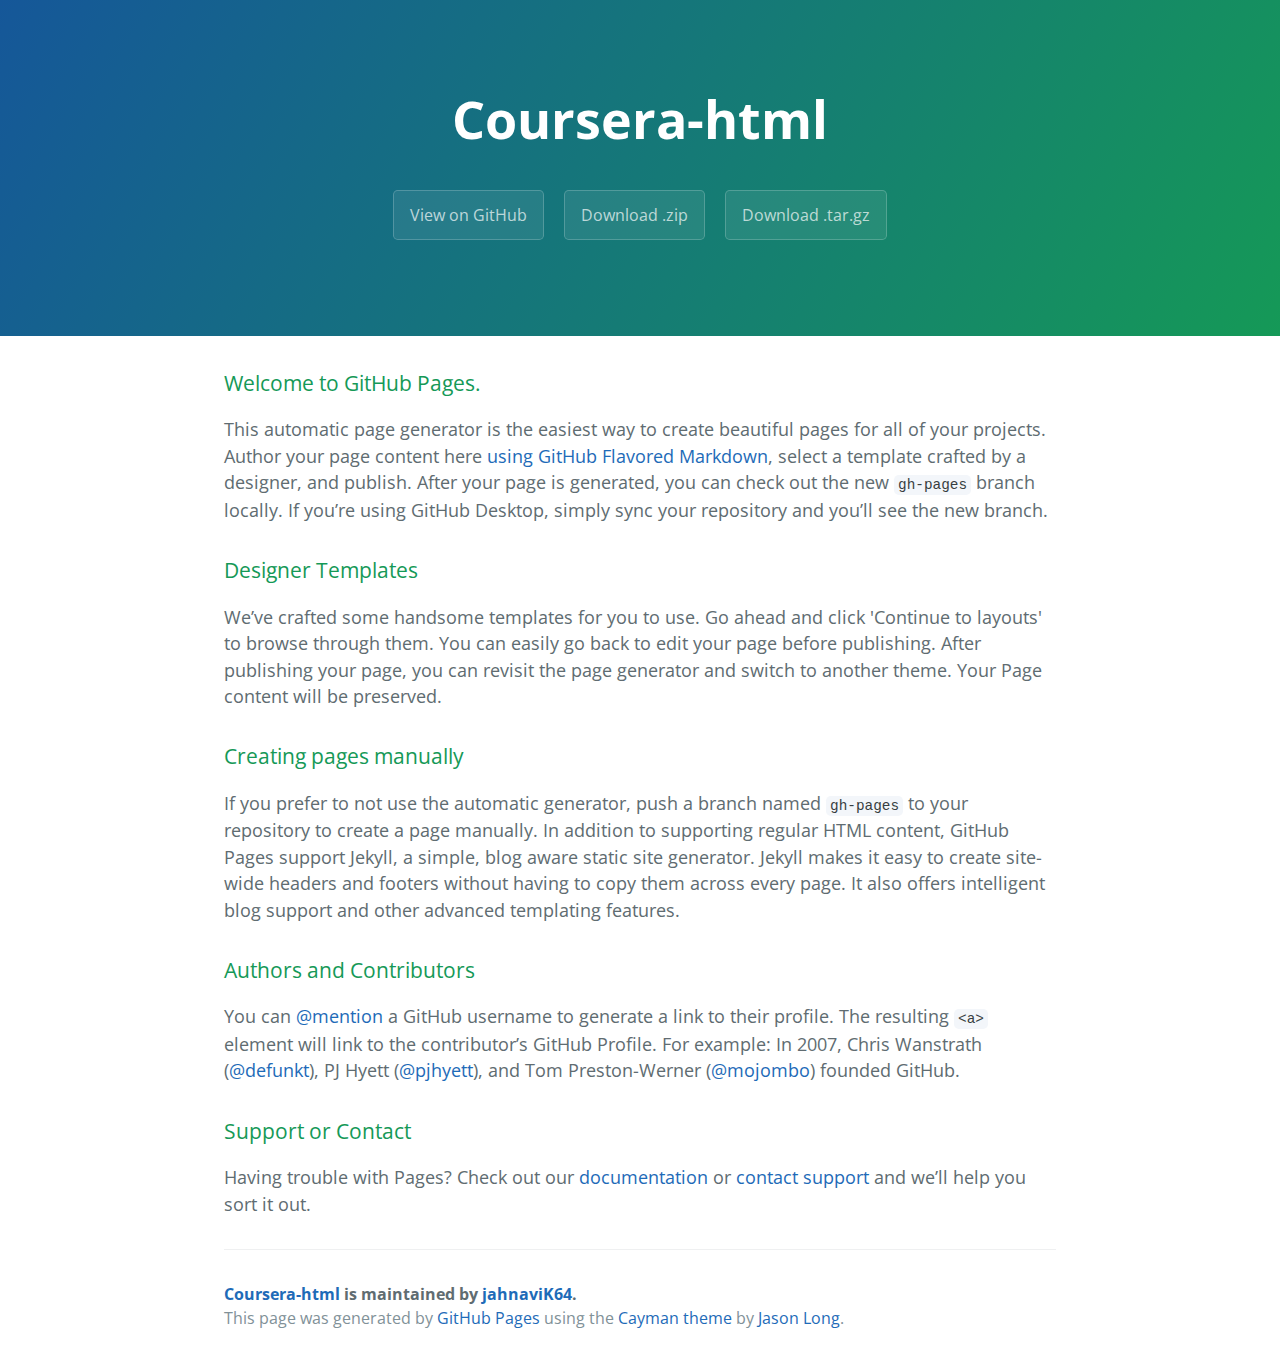
<file: index.html>
<!DOCTYPE html>
<html lang="en-us">
  <head>
    <meta charset="UTF-8">
    <title>Coursera-html by jahnaviK64</title>
    <meta name="viewport" content="width=device-width, initial-scale=1">
    <link rel="stylesheet" type="text/css" href="stylesheets/normalize.css" media="screen">
    <link href='https://fonts.googleapis.com/css?family=Open+Sans:400,700' rel='stylesheet' type='text/css'>
    <link rel="stylesheet" type="text/css" href="stylesheets/stylesheet.css" media="screen">
    <link rel="stylesheet" type="text/css" href="stylesheets/github-light.css" media="screen">
  </head>
  <body>
    <section class="page-header">
      <h1 class="project-name">Coursera-html</h1>
      <h2 class="project-tagline"></h2>
      <a href="https://github.com/jahnaviK64/Coursera-HTML" class="btn">View on GitHub</a>
      <a href="https://github.com/jahnaviK64/Coursera-HTML/zipball/master" class="btn">Download .zip</a>
      <a href="https://github.com/jahnaviK64/Coursera-HTML/tarball/master" class="btn">Download .tar.gz</a>
    </section>

    <section class="main-content">
      <h3>
<a id="welcome-to-github-pages" class="anchor" href="#welcome-to-github-pages" aria-hidden="true"><span aria-hidden="true" class="octicon octicon-link"></span></a>Welcome to GitHub Pages.</h3>

<p>This automatic page generator is the easiest way to create beautiful pages for all of your projects. Author your page content here <a href="https://guides.github.com/features/mastering-markdown/">using GitHub Flavored Markdown</a>, select a template crafted by a designer, and publish. After your page is generated, you can check out the new <code>gh-pages</code> branch locally. If you’re using GitHub Desktop, simply sync your repository and you’ll see the new branch.</p>

<h3>
<a id="designer-templates" class="anchor" href="#designer-templates" aria-hidden="true"><span aria-hidden="true" class="octicon octicon-link"></span></a>Designer Templates</h3>

<p>We’ve crafted some handsome templates for you to use. Go ahead and click 'Continue to layouts' to browse through them. You can easily go back to edit your page before publishing. After publishing your page, you can revisit the page generator and switch to another theme. Your Page content will be preserved.</p>

<h3>
<a id="creating-pages-manually" class="anchor" href="#creating-pages-manually" aria-hidden="true"><span aria-hidden="true" class="octicon octicon-link"></span></a>Creating pages manually</h3>

<p>If you prefer to not use the automatic generator, push a branch named <code>gh-pages</code> to your repository to create a page manually. In addition to supporting regular HTML content, GitHub Pages support Jekyll, a simple, blog aware static site generator. Jekyll makes it easy to create site-wide headers and footers without having to copy them across every page. It also offers intelligent blog support and other advanced templating features.</p>

<h3>
<a id="authors-and-contributors" class="anchor" href="#authors-and-contributors" aria-hidden="true"><span aria-hidden="true" class="octicon octicon-link"></span></a>Authors and Contributors</h3>

<p>You can <a href="https://help.github.com/articles/basic-writing-and-formatting-syntax/#mentioning-users-and-teams" class="user-mention">@mention</a> a GitHub username to generate a link to their profile. The resulting <code>&lt;a&gt;</code> element will link to the contributor’s GitHub Profile. For example: In 2007, Chris Wanstrath (<a href="https://github.com/defunkt" class="user-mention">@defunkt</a>), PJ Hyett (<a href="https://github.com/pjhyett" class="user-mention">@pjhyett</a>), and Tom Preston-Werner (<a href="https://github.com/mojombo" class="user-mention">@mojombo</a>) founded GitHub.</p>

<h3>
<a id="support-or-contact" class="anchor" href="#support-or-contact" aria-hidden="true"><span aria-hidden="true" class="octicon octicon-link"></span></a>Support or Contact</h3>

<p>Having trouble with Pages? Check out our <a href="https://help.github.com/pages">documentation</a> or <a href="https://github.com/contact">contact support</a> and we’ll help you sort it out.</p>

      <footer class="site-footer">
        <span class="site-footer-owner"><a href="https://github.com/jahnaviK64/Coursera-HTML">Coursera-html</a> is maintained by <a href="https://github.com/jahnaviK64">jahnaviK64</a>.</span>

        <span class="site-footer-credits">This page was generated by <a href="https://pages.github.com">GitHub Pages</a> using the <a href="https://github.com/jasonlong/cayman-theme">Cayman theme</a> by <a href="https://twitter.com/jasonlong">Jason Long</a>.</span>
      </footer>

    </section>

  
  </body>
</html>
</file>
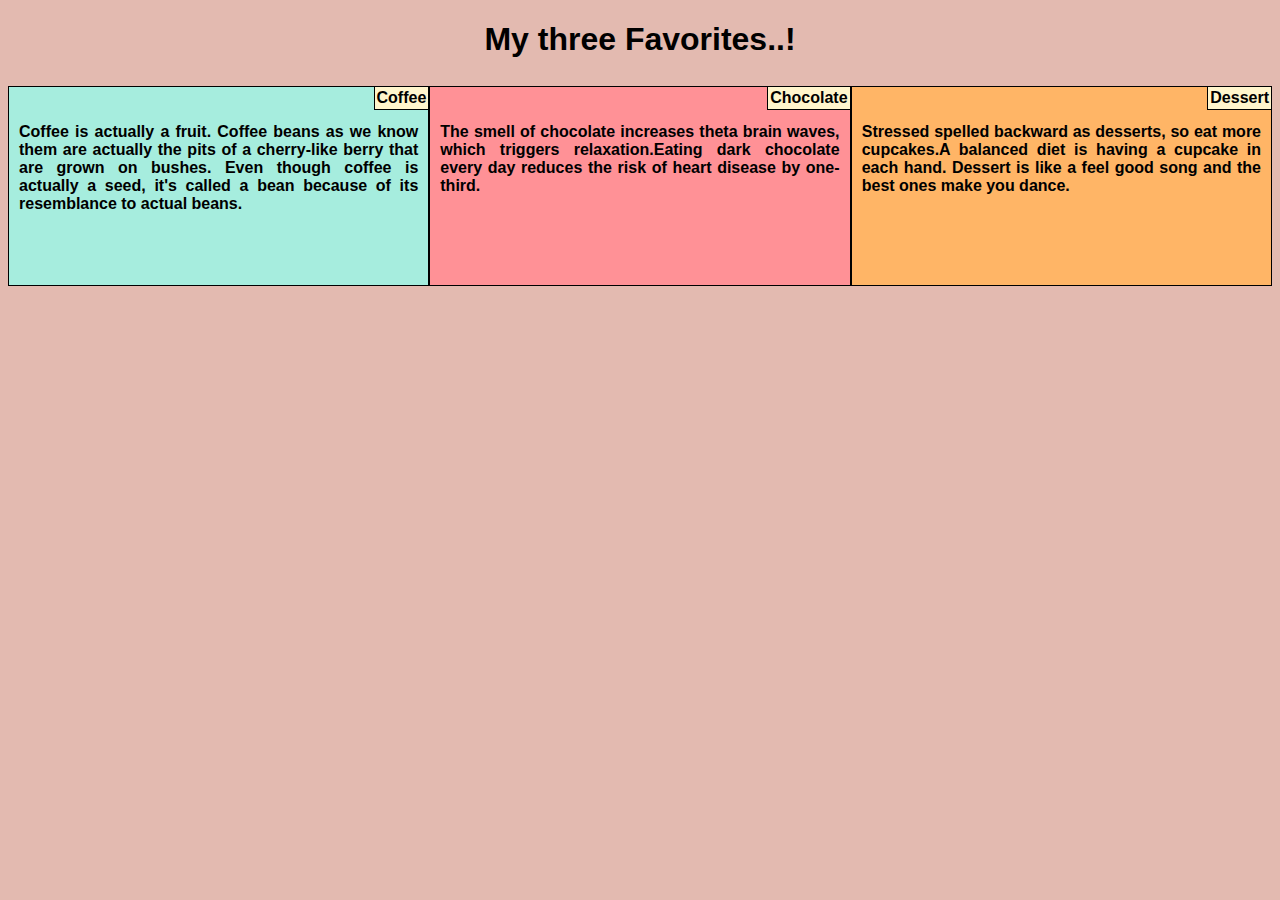
<file: Assignment-1(module-2)/index.html>
<!DOCTYPE html>
<html>
<head>
<meta charset="utf-8">
<meta name="viewport" content="width=device-width, initial-scale=1">
<title>Module 2 Assignment</title>
<link rel="stylesheet" href="Assignment1.css">
<style>
</style>
</head>
<body>
<h1>My three Favorites..! </h1>
<div id="total">
<div id="container">
	<p id="section1">
	<span id="st1"> Coffee</span>
	<br><br>
	Coffee is actually a fruit.
	Coffee beans as we know them are actually the pits of a cherry-like berry that are grown on bushes. Even though coffee is actually a seed, it's called a bean because of its resemblance to actual beans.
	</p>
	<p id="section2">
	<span id="st2"> Chocolate</span>
	<br><br>
	The smell of chocolate increases theta brain waves, which triggers relaxation.Eating dark chocolate every day reduces the risk of heart disease by one-third.
	</p>
	<p id="section3">
	<span id="st3"> Dessert</span>
	<br><br>
	Stressed spelled backward as desserts, so eat more cupcakes.A balanced diet is having a cupcake in each hand. Dessert is like a feel good song and the best ones make you dance.
	</p>
	 <!-- <section>this is to check the test !</section> -->
</div>
</div>
</body>
</html>
</file>
<file: stylesheets/stylesheet.css>
* {
  box-sizing: border-box; }

body {
  padding: 0;
  margin: 0;
  font-family: "Open Sans", "Helvetica Neue", Helvetica, Arial, sans-serif;
  font-size: 16px;
  line-height: 1.5;
  color: #606c71; }

a {
  color: #1e6bb8;
  text-decoration: none; }
  a:hover {
    text-decoration: underline; }

.btn {
  display: inline-block;
  margin-bottom: 1rem;
  color: rgba(255, 255, 255, 0.7);
  background-color: rgba(255, 255, 255, 0.08);
  border-color: rgba(255, 255, 255, 0.2);
  border-style: solid;
  border-width: 1px;
  border-radius: 0.3rem;
  transition: color 0.2s, background-color 0.2s, border-color 0.2s; }
  .btn + .btn {
    margin-left: 1rem; }

.btn:hover {
  color: rgba(255, 255, 255, 0.8);
  text-decoration: none;
  background-color: rgba(255, 255, 255, 0.2);
  border-color: rgba(255, 255, 255, 0.3); }

@media screen and (min-width: 64em) {
  .btn {
    padding: 0.75rem 1rem; } }

@media screen and (min-width: 42em) and (max-width: 64em) {
  .btn {
    padding: 0.6rem 0.9rem;
    font-size: 0.9rem; } }

@media screen and (max-width: 42em) {
  .btn {
    display: block;
    width: 100%;
    padding: 0.75rem;
    font-size: 0.9rem; }
    .btn + .btn {
      margin-top: 1rem;
      margin-left: 0; } }

.page-header {
  color: #fff;
  text-align: center;
  background-color: #159957;
  background-image: linear-gradient(120deg, #155799, #159957); }

@media screen and (min-width: 64em) {
  .page-header {
    padding: 5rem 6rem; } }

@media screen and (min-width: 42em) and (max-width: 64em) {
  .page-header {
    padding: 3rem 4rem; } }

@media screen and (max-width: 42em) {
  .page-header {
    padding: 2rem 1rem; } }

.project-name {
  margin-top: 0;
  margin-bottom: 0.1rem; }

@media screen and (min-width: 64em) {
  .project-name {
    font-size: 3.25rem; } }

@media screen and (min-width: 42em) and (max-width: 64em) {
  .project-name {
    font-size: 2.25rem; } }

@media screen and (max-width: 42em) {
  .project-name {
    font-size: 1.75rem; } }

.project-tagline {
  margin-bottom: 2rem;
  font-weight: normal;
  opacity: 0.7; }

@media screen and (min-width: 64em) {
  .project-tagline {
    font-size: 1.25rem; } }

@media screen and (min-width: 42em) and (max-width: 64em) {
  .project-tagline {
    font-size: 1.15rem; } }

@media screen and (max-width: 42em) {
  .project-tagline {
    font-size: 1rem; } }

.main-content :first-child {
  margin-top: 0; }
.main-content img {
  max-width: 100%; }
.main-content h1, .main-content h2, .main-content h3, .main-content h4, .main-content h5, .main-content h6 {
  margin-top: 2rem;
  margin-bottom: 1rem;
  font-weight: normal;
  color: #159957; }
.main-content p {
  margin-bottom: 1em; }
.main-content code {
  padding: 2px 4px;
  font-family: Consolas, "Liberation Mono", Menlo, Courier, monospace;
  font-size: 0.9rem;
  color: #383e41;
  background-color: #f3f6fa;
  border-radius: 0.3rem; }
.main-content pre {
  padding: 0.8rem;
  margin-top: 0;
  margin-bottom: 1rem;
  font: 1rem Consolas, "Liberation Mono", Menlo, Courier, monospace;
  color: #567482;
  word-wrap: normal;
  background-color: #f3f6fa;
  border: solid 1px #dce6f0;
  border-radius: 0.3rem; }
  .main-content pre > code {
    padding: 0;
    margin: 0;
    font-size: 0.9rem;
    color: #567482;
    word-break: normal;
    white-space: pre;
    background: transparent;
    border: 0; }
.main-content .highlight {
  margin-bottom: 1rem; }
  .main-content .highlight pre {
    margin-bottom: 0;
    word-break: normal; }
.main-content .highlight pre, .main-content pre {
  padding: 0.8rem;
  overflow: auto;
  font-size: 0.9rem;
  line-height: 1.45;
  border-radius: 0.3rem; }
.main-content pre code, .main-content pre tt {
  display: inline;
  max-width: initial;
  padding: 0;
  margin: 0;
  overflow: initial;
  line-height: inherit;
  word-wrap: normal;
  background-color: transparent;
  border: 0; }
  .main-content pre code:before, .main-content pre code:after, .main-content pre tt:before, .main-content pre tt:after {
    content: normal; }
.main-content ul, .main-content ol {
  margin-top: 0; }
.main-content blockquote {
  padding: 0 1rem;
  margin-left: 0;
  color: #819198;
  border-left: 0.3rem solid #dce6f0; }
  .main-content blockquote > :first-child {
    margin-top: 0; }
  .main-content blockquote > :last-child {
    margin-bottom: 0; }
.main-content table {
  display: block;
  width: 100%;
  overflow: auto;
  word-break: normal;
  word-break: keep-all; }
  .main-content table th {
    font-weight: bold; }
  .main-content table th, .main-content table td {
    padding: 0.5rem 1rem;
    border: 1px solid #e9ebec; }
.main-content dl {
  padding: 0; }
  .main-content dl dt {
    padding: 0;
    margin-top: 1rem;
    font-size: 1rem;
    font-weight: bold; }
  .main-content dl dd {
    padding: 0;
    margin-bottom: 1rem; }
.main-content hr {
  height: 2px;
  padding: 0;
  margin: 1rem 0;
  background-color: #eff0f1;
  border: 0; }

@media screen and (min-width: 64em) {
  .main-content {
    max-width: 64rem;
    padding: 2rem 6rem;
    margin: 0 auto;
    font-size: 1.1rem; } }

@media screen and (min-width: 42em) and (max-width: 64em) {
  .main-content {
    padding: 2rem 4rem;
    font-size: 1.1rem; } }

@media screen and (max-width: 42em) {
  .main-content {
    padding: 2rem 1rem;
    font-size: 1rem; } }

.site-footer {
  padding-top: 2rem;
  margin-top: 2rem;
  border-top: solid 1px #eff0f1; }

.site-footer-owner {
  display: block;
  font-weight: bold; }

.site-footer-credits {
  color: #819198; }

@media screen and (min-width: 64em) {
  .site-footer {
    font-size: 1rem; } }

@media screen and (min-width: 42em) and (max-width: 64em) {
  .site-footer {
    font-size: 1rem; } }

@media screen and (max-width: 42em) {
  .site-footer {
    font-size: 0.9rem; } }
</file>
<file: stylesheets/github-light.css>
/*
   Copyright 2014 GitHub Inc.

   Licensed under the Apache License, Version 2.0 (the "License");
   you may not use this file except in compliance with the License.
   You may obtain a copy of the License at

       http://www.apache.org/licenses/LICENSE-2.0

   Unless required by applicable law or agreed to in writing, software
   distributed under the License is distributed on an "AS IS" BASIS,
   WITHOUT WARRANTIES OR CONDITIONS OF ANY KIND, either express or implied.
   See the License for the specific language governing permissions and
   limitations under the License.

*/

.pl-c /* comment */ {
  color: #969896;
}

.pl-c1      /* constant, markup.raw, meta.diff.header, meta.module-reference, meta.property-name, support, support.constant, support.variable, variable.other.constant */,
.pl-s .pl-v /* string variable */ {
  color: #0086b3;
}

.pl-e  /* entity */,
.pl-en /* entity.name */ {
  color: #795da3;
}

.pl-s .pl-s1 /* string source */,
.pl-smi      /* storage.modifier.import, storage.modifier.package, storage.type.java, variable.other, variable.parameter.function */ {
  color: #333;
}

.pl-ent /* entity.name.tag */ {
  color: #63a35c;
}

.pl-k /* keyword, storage, storage.type */ {
  color: #a71d5d;
}

.pl-pds              /* punctuation.definition.string, string.regexp.character-class */,
.pl-s                /* string */,
.pl-s .pl-pse .pl-s1 /* string punctuation.section.embedded source */,
.pl-sr               /* string.regexp */,
.pl-sr .pl-cce       /* string.regexp constant.character.escape */,
.pl-sr .pl-sra       /* string.regexp string.regexp.arbitrary-repitition */,
.pl-sr .pl-sre       /* string.regexp source.ruby.embedded */ {
  color: #183691;
}

.pl-v /* variable */ {
  color: #ed6a43;
}

.pl-id /* invalid.deprecated */ {
  color: #b52a1d;
}

.pl-ii /* invalid.illegal */ {
  background-color: #b52a1d;
  color: #f8f8f8;
}

.pl-sr .pl-cce /* string.regexp constant.character.escape */ {
  color: #63a35c;
  font-weight: bold;
}

.pl-ml /* markup.list */ {
  color: #693a17;
}

.pl-mh        /* markup.heading */,
.pl-mh .pl-en /* markup.heading entity.name */,
.pl-ms        /* meta.separator */ {
  color: #1d3e81;
  font-weight: bold;
}

.pl-mq /* markup.quote */ {
  color: #008080;
}

.pl-mi /* markup.italic */ {
  color: #333;
  font-style: italic;
}

.pl-mb /* markup.bold */ {
  color: #333;
  font-weight: bold;
}

.pl-md /* markup.deleted, meta.diff.header.from-file */ {
  background-color: #ffecec;
  color: #bd2c00;
}

.pl-mi1 /* markup.inserted, meta.diff.header.to-file */ {
  background-color: #eaffea;
  color: #55a532;
}

.pl-mdr /* meta.diff.range */ {
  color: #795da3;
  font-weight: bold;
}

.pl-mo /* meta.output */ {
  color: #1d3e81;
}
</file>
<file: Assignment-1(module-2)/Assignment1.css>
*{
	box-sizing: border-box;
	/*margin:0; 
	padding:0; */
}
h1{
	text-align: center;
}
body{
	background-color: #E3BAB0;
	font-weight: bold;
	font-family: helvetica;
	/*font-size:75%;*/
	/*clear:both;*/
}
div{
	/*width:33.33%;*/
	/*margin:20px;*/
	/*position:absolute;
	top:;*/
}
section{
	clear:both;
}
p{
	padding-bottom:10px;
	/*clear:both;*/
	width:200px;
	height:200px;
	/*margin:5px;*/
	border:1px solid black;
	float: left;
	bottom:10px;
	position:relative;
	text-align:justify;
	overflow: auto;
	font-size: 1em;
	/*display:block;*/
}
#inside1, #inside2, #inside3
{
position:relative;
}
span
{
	background-color:#FFF5CC;
	border-left:1px solid black;
	border-bottom: 1px solid black;
	padding:2px;
	float: right;
	/*top:80px;
	/*padding-top: 0px;
	padding-right: 0px;*/
	/*clear:both;*/
	/*width: 33.33%;*/
}
#st1{
	position: relative; /**balancing**/
	left:10px;
}

#st2{
position: relative; /**balancing**/
	left:10px;
}

#st3{
position: relative; /**balancing**/
	left:10px;
}
#section1{
background-color: #A6EDDE;
width:33.33%;
padding-left: 10px; /**balancing**/
padding-right: 10px;
}
#section2{
background-color: #FF9196;
float:left;
width:33.33%;
padding-left: 10px; /**balancing**/
padding-right: 10px;
}
#section3{
background-color: #FFB566;
float:right;
width:33.33%;
padding-left: 10px; /**balancing**/
padding-right: 10px;
/*clear:both;*/
}

/*comment
#container
{
display:flex;
justify-content: space-between;
	clear:left;
} 
#total{
	background-color: purple;
	
	padding:20px;
} after commenting them media queries started worknig.Why?
*/
/**********MEDIA QUERIES**********/
/******desktop******/
@media(min-width:992px) and (max-width:1200px)
{
#container
{
	width:100%;
}
}
/******tablet******/
@media(min-width:768px) and (max-width:991px)
{
#section1, #section2
{
	width:50%;
}
#section2{
	float: right;
}
#section3
{
	width:100%;	
	}
}
/******mobile******/
@media(max-width:767px)
{
#section1, #section2, #section3
{
	width:100%;
}
}
</file>
